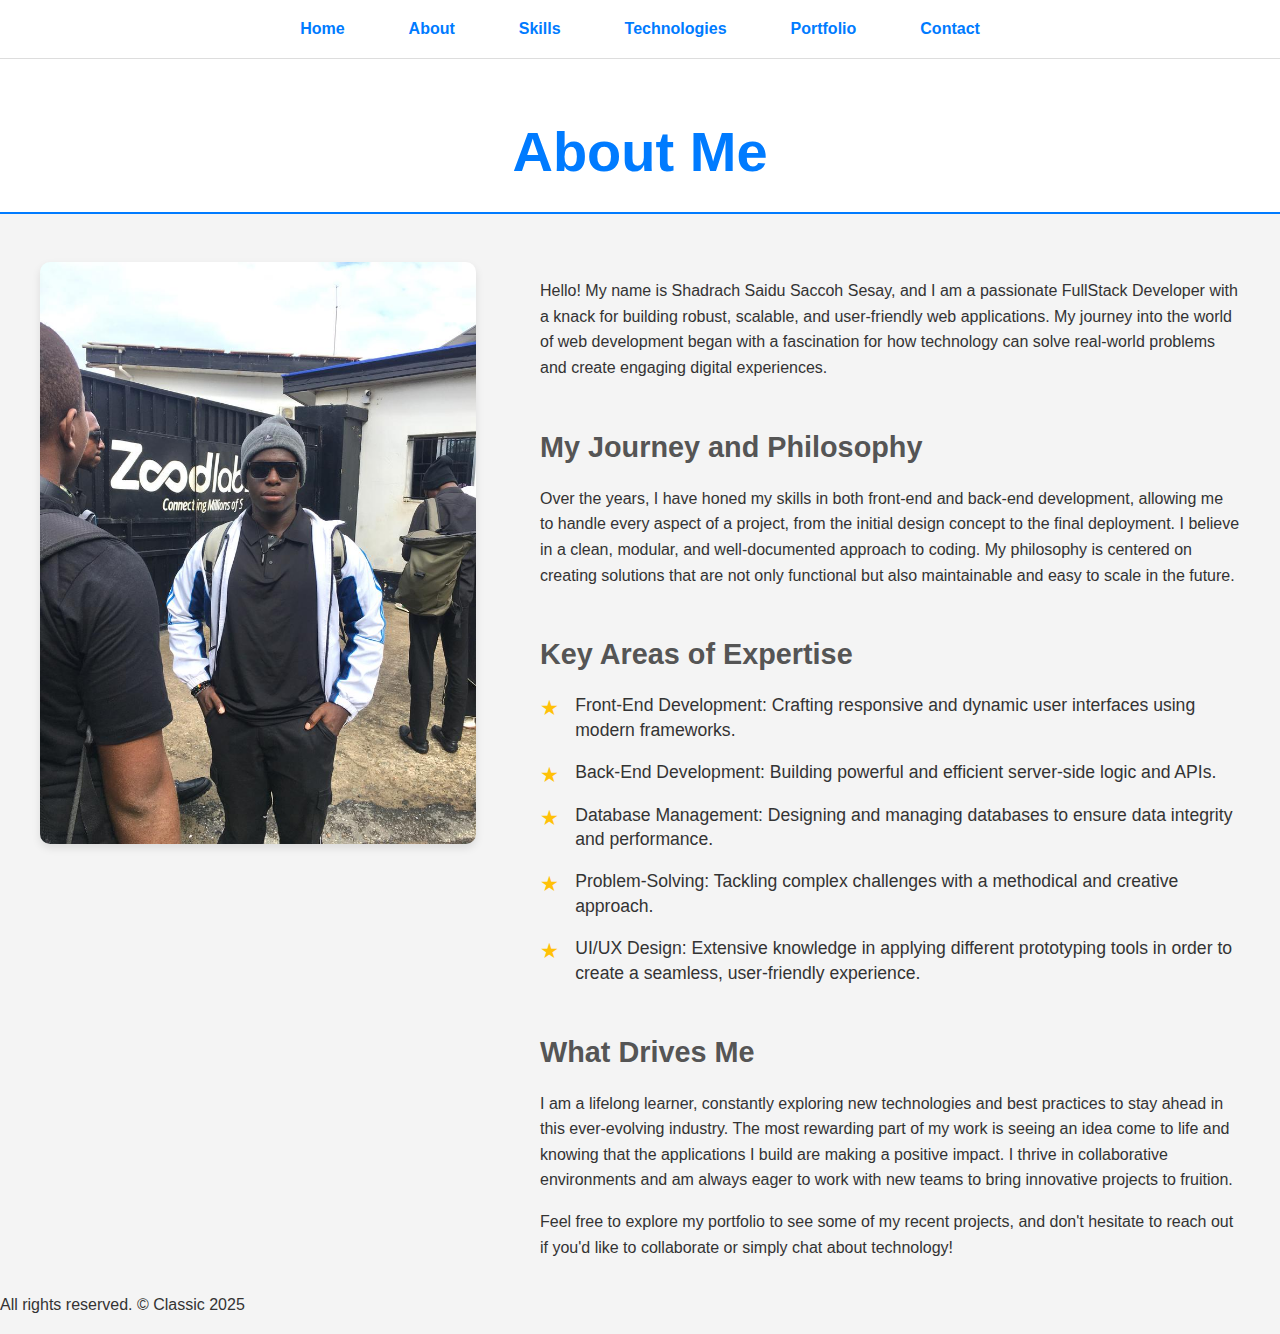
<file: about.html>
<!DOCTYPE html>
<html lang="en">

<head>
    <meta charset="UTF-8">
    <meta name="viewport" content="width=device-width, initial-scale=1.0">
    <title>About Me - My Portfolio</title>
    <link rel="stylesheet" href="style.css">
</head>

<body>
    <header>
        <nav>
            <ul>
                <li><a href="./index.html">Home</a></li>
                <li><a href="./about.html">About</a></li>
                <li><a href="./skills.html">Skills</a></li>
                <li><a href="./technologies.html">Technologies</a></li>
                <li><a href="./portfolio.html">Portfolio</a></li>
                <li><a href="./contact.html">Contact</a></li>
            </ul>
        </nav>
    </header>

    <main>
        <section class="about-header">
            <h2>About Me</h2>
        </section>

        <section class="about-page-content">
            <div class="about-flex-container">
                <div class="about-image">
                    <img src="./images/Zoodlab.jpg" alt="A professional photo of Shadrach Saidu Saccoh Sesay"
                        class="profile-photo">
                </div>

                <div class="about-text">
                    <p>Hello! My name is Shadrach Saidu Saccoh Sesay, and I am a passionate FullStack Developer with a
                        knack for building robust, scalable, and user-friendly web applications. My journey into the
                        world of web development began with a fascination for how technology can solve real-world
                        problems and create engaging digital experiences.</p>

                    <div class="journey-and-philosophy">
                        <h3>My Journey and Philosophy</h3>
                        <p>Over the years, I have honed my skills in both front-end and back-end development, allowing me to
                            handle every aspect of a project, from the initial design concept to the final deployment. I
                            believe in a clean, modular, and well-documented approach to coding. My philosophy is centered
                            on creating solutions that are not only functional but also maintainable and easy to scale in
                            the future.</p>
                    </div>

                    <div class="expertise-section">
                        <h3>Key Areas of Expertise</h3>
                        <ul>
                            <li>Front-End Development: Crafting responsive and dynamic user interfaces using modern
                                frameworks.</li>
                            <li>Back-End Development: Building powerful and efficient server-side logic and APIs.</li>
                            <li>Database Management: Designing and managing databases to ensure data integrity and
                                performance.</li>
                            <li>Problem-Solving: Tackling complex challenges with a methodical and creative approach.</li>
                            <li>UI/UX Design: Extensive knowledge in applying different prototyping tools in order to create
                                a seamless, user-friendly experience.</li>
                        </ul>
                    </div>

                    <div class="motivation-section">
                        <h3>What Drives Me</h3>
                        <p>I am a lifelong learner, constantly exploring new technologies and best practices to stay ahead
                            in this ever-evolving industry. The most rewarding part of my work is seeing an idea come to
                            life and knowing that the applications I build are making a positive impact. I thrive in
                            collaborative environments and am always eager to work with new teams to bring innovative
                            projects to fruition.</p>
                    </div>

                    <div class="call-to-action-section">
                        <p>Feel free to explore my portfolio to see some of my recent projects, and don't hesitate to reach
                            out if you'd like to collaborate or simply chat about technology!</p>
                    </div>
                </div>
            </div>
        </section>
    </main>

    <footer>
        <p>All rights reserved. &copy; Classic 2025</p>
    </footer>
</body>
</html>
</file>
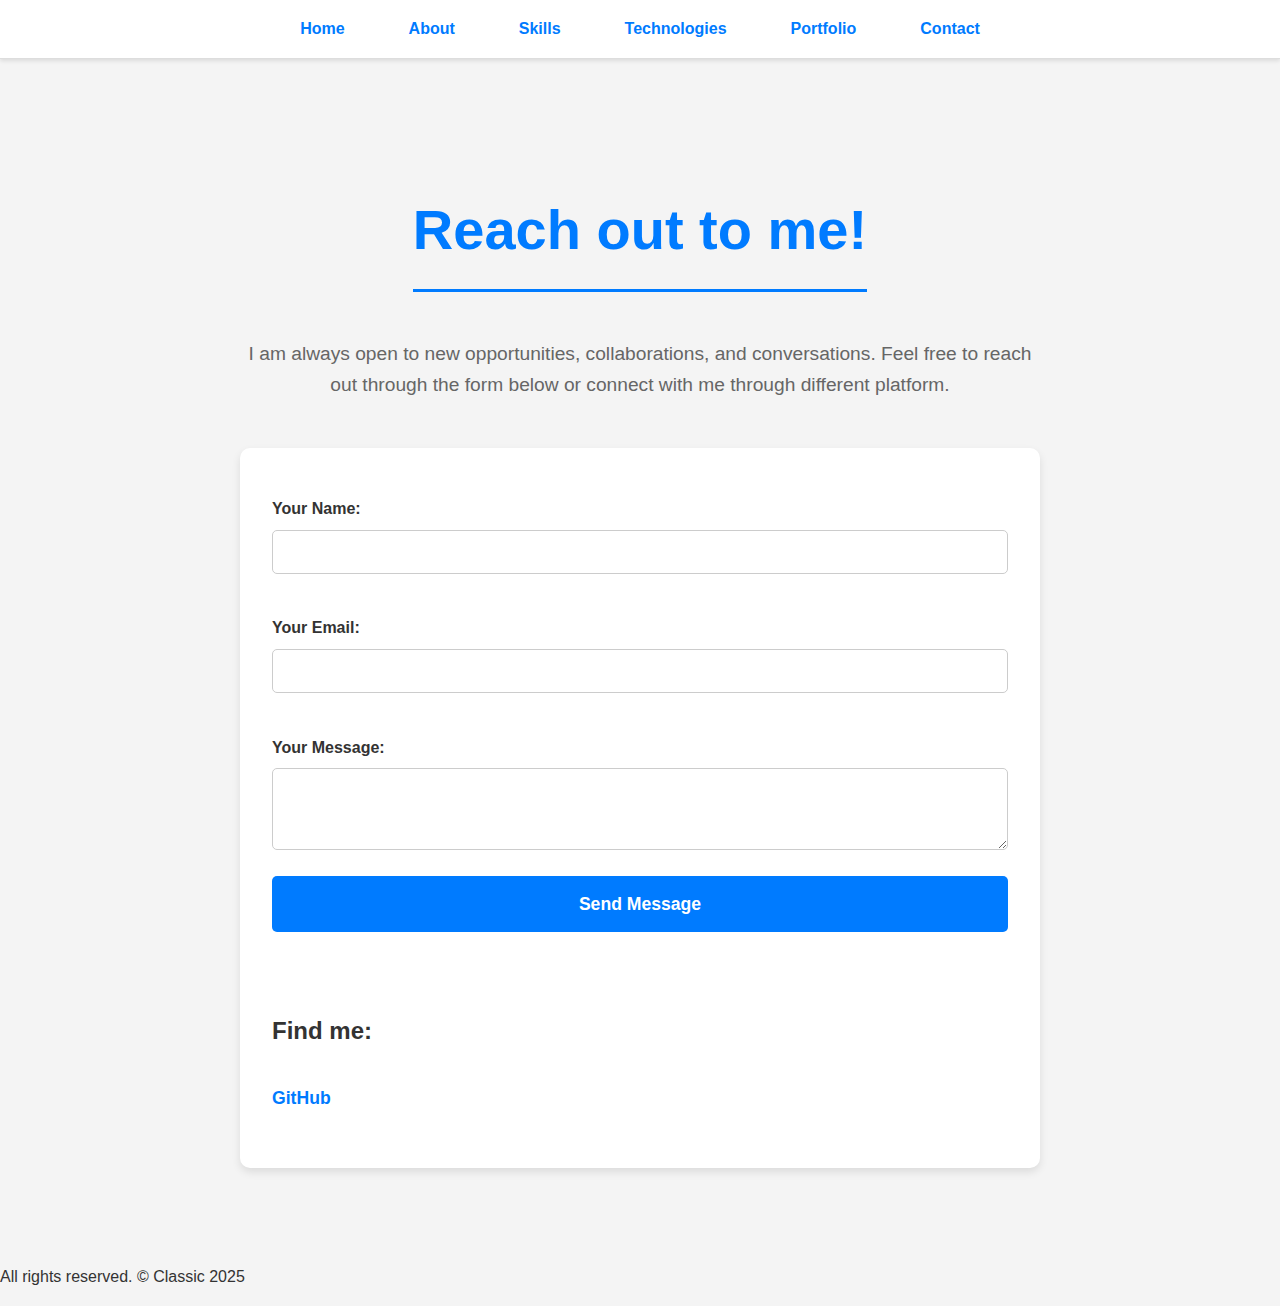
<file: contact.html>
<!DOCTYPE html>
<html lang="en">

<head>
    <meta charset="UTF-8">
    <meta name="viewport" content="width=device-width, initial-scale=1.0">
    <title>Contact - My Portfolio</title>
    <link rel="stylesheet" href="style.css">
</head>

<body>
    <header>
        <nav>
            <ul>
                <li><a href="./index.html">Home</a></li>
                <li><a href="./about.html">About</a></li>
                <li><a href="./skills.html">Skills</a></li>
                <li><a href="./technologies.html">Technologies</a></li>
                <li><a href="./portfolio.html">Portfolio</a></li>
                <li><a href="./contact.html">Contact</a></li>
            </ul>
        </nav>
    </header>

    <main>
        <section class="contact-page">
            <div class="contact-header">
                <h2>Reach out to me!</h2>
                <p>I am always open to new opportunities, collaborations, and conversations. Feel free to reach out
                    through the form below or connect with me through different platform.</p>
            </div>

            <div class="contact-content">
                <form action="#" method="post" class="contact-form">
                    <label for="name">Your Name:</label>
                    <input type="text" id="name" name="name" required>
                    <br>

                    <label for="email">Your Email:</label>
                    <input type="email" id="email" name="email" required>
                    <br>

                    <label for="message">Your Message:</label>
                    <textarea id="message" name="message" rows="4" required></textarea>

                    <button type="submit" class="submit-button">Send Message</button>
                </form>

                <div class="social-links">
                    <h3>Find me:</h3>
                    <ul>
                        <li><a href="https://github.com/EssenceShady" target="_blank">GitHub</a></li>
                    </ul>
                </div>
            </div>
        </section>
    </main>

    <footer>
        <p>All rights reserved. &copy; Classic 2025</p>
    </footer>

</body>

</html>
</file>
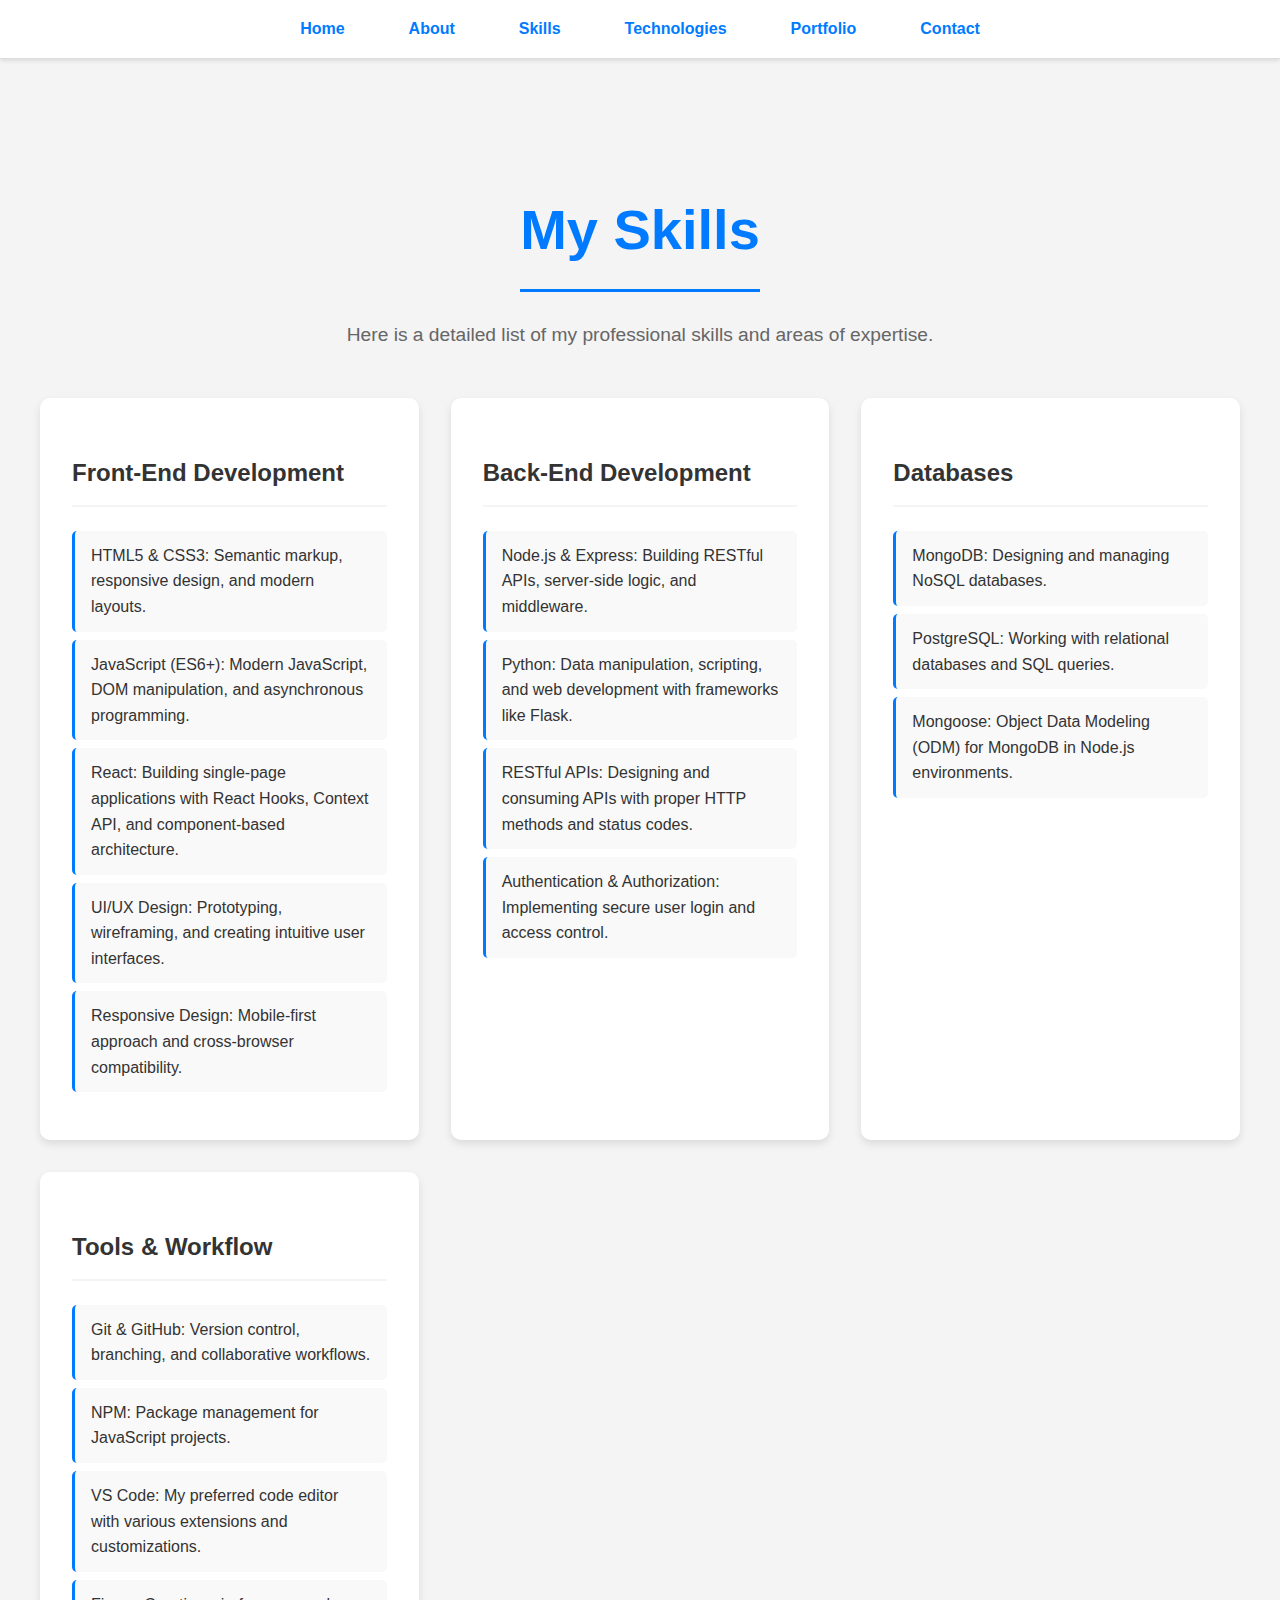
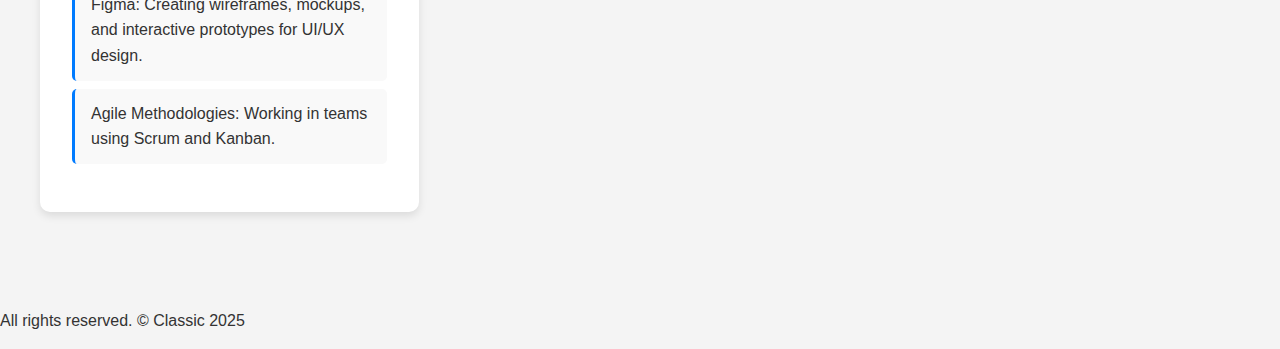
<file: skills.html>
<!DOCTYPE html>
<html lang="en">

<head>
    <meta charset="UTF-8">
    <meta name="viewport" content="width=device-width, initial-scale=1.0">
    <title>Skills - My Portfolio</title>
    <link rel="stylesheet" href="style.css">
</head>

<body>
    <header>
        <nav>
            <ul>
                <li><a href="./index.html">Home</a></li>
                <li><a href="./about.html">About</a></li>
                <li><a href="./skills.html">Skills</a></li>
                <li><a href="./technologies.html">Technologies</a></li>
                <li><a href="./portfolio.html">Portfolio</a></li>
                <li><a href="./contact.html">Contact</a></li>
            </ul>
        </nav>
    </header>

    <main>
        <section class="skills-page">
            <div class="skills-header">
                <h2>My Skills</h2>
                <p>Here is a detailed list of my professional skills and areas of expertise.</p>
            </div>
            
            <div class="skills-container">
                <div class="skill-category">
                    <h3>Front-End Development</h3>
                    <ul>
                        <li>HTML5 & CSS3: Semantic markup, responsive design, and modern layouts.</li>
                        <li>JavaScript (ES6+): Modern JavaScript, DOM manipulation, and asynchronous programming.</li>
                        <li>React: Building single-page applications with React Hooks, Context API, and component-based architecture.</li>
                        <li>UI/UX Design: Prototyping, wireframing, and creating intuitive user interfaces.</li>
                        <li>Responsive Design: Mobile-first approach and cross-browser compatibility.</li>
                    </ul>
                </div>

                <div class="skill-category">
                    <h3>Back-End Development</h3>
                    <ul>
                        <li>Node.js & Express: Building RESTful APIs, server-side logic, and middleware.</li>
                        <li>Python: Data manipulation, scripting, and web development with frameworks like Flask.</li>
                        <li>RESTful APIs: Designing and consuming APIs with proper HTTP methods and status codes.</li>
                        <li>Authentication & Authorization: Implementing secure user login and access control.</li>
                    </ul>
                </div>
                
                <div class="skill-category">
                    <h3>Databases</h3>
                    <ul>
                        <li>MongoDB: Designing and managing NoSQL databases.</li>
                        <li>PostgreSQL: Working with relational databases and SQL queries.</li>
                        <li>Mongoose: Object Data Modeling (ODM) for MongoDB in Node.js environments.</li>
                    </ul>
                </div>

                <div class="skill-category">
                    <h3>Tools & Workflow</h3>
                    <ul>
                        <li>Git & GitHub: Version control, branching, and collaborative workflows.</li>
                        <li>NPM: Package management for JavaScript projects.</li>
                        <li>VS Code: My preferred code editor with various extensions and customizations.</li>
                        <li>Figma: Creating wireframes, mockups, and interactive prototypes for UI/UX design.</li>
                        <li>Agile Methodologies: Working in teams using Scrum and Kanban.</li>
                    </ul>
                </div>
            </div>
        </section>
    </main>

    <footer>
        <p>All rights reserved. &copy; Classic 2025</p>
    </footer>

</body>
</html>
</file>
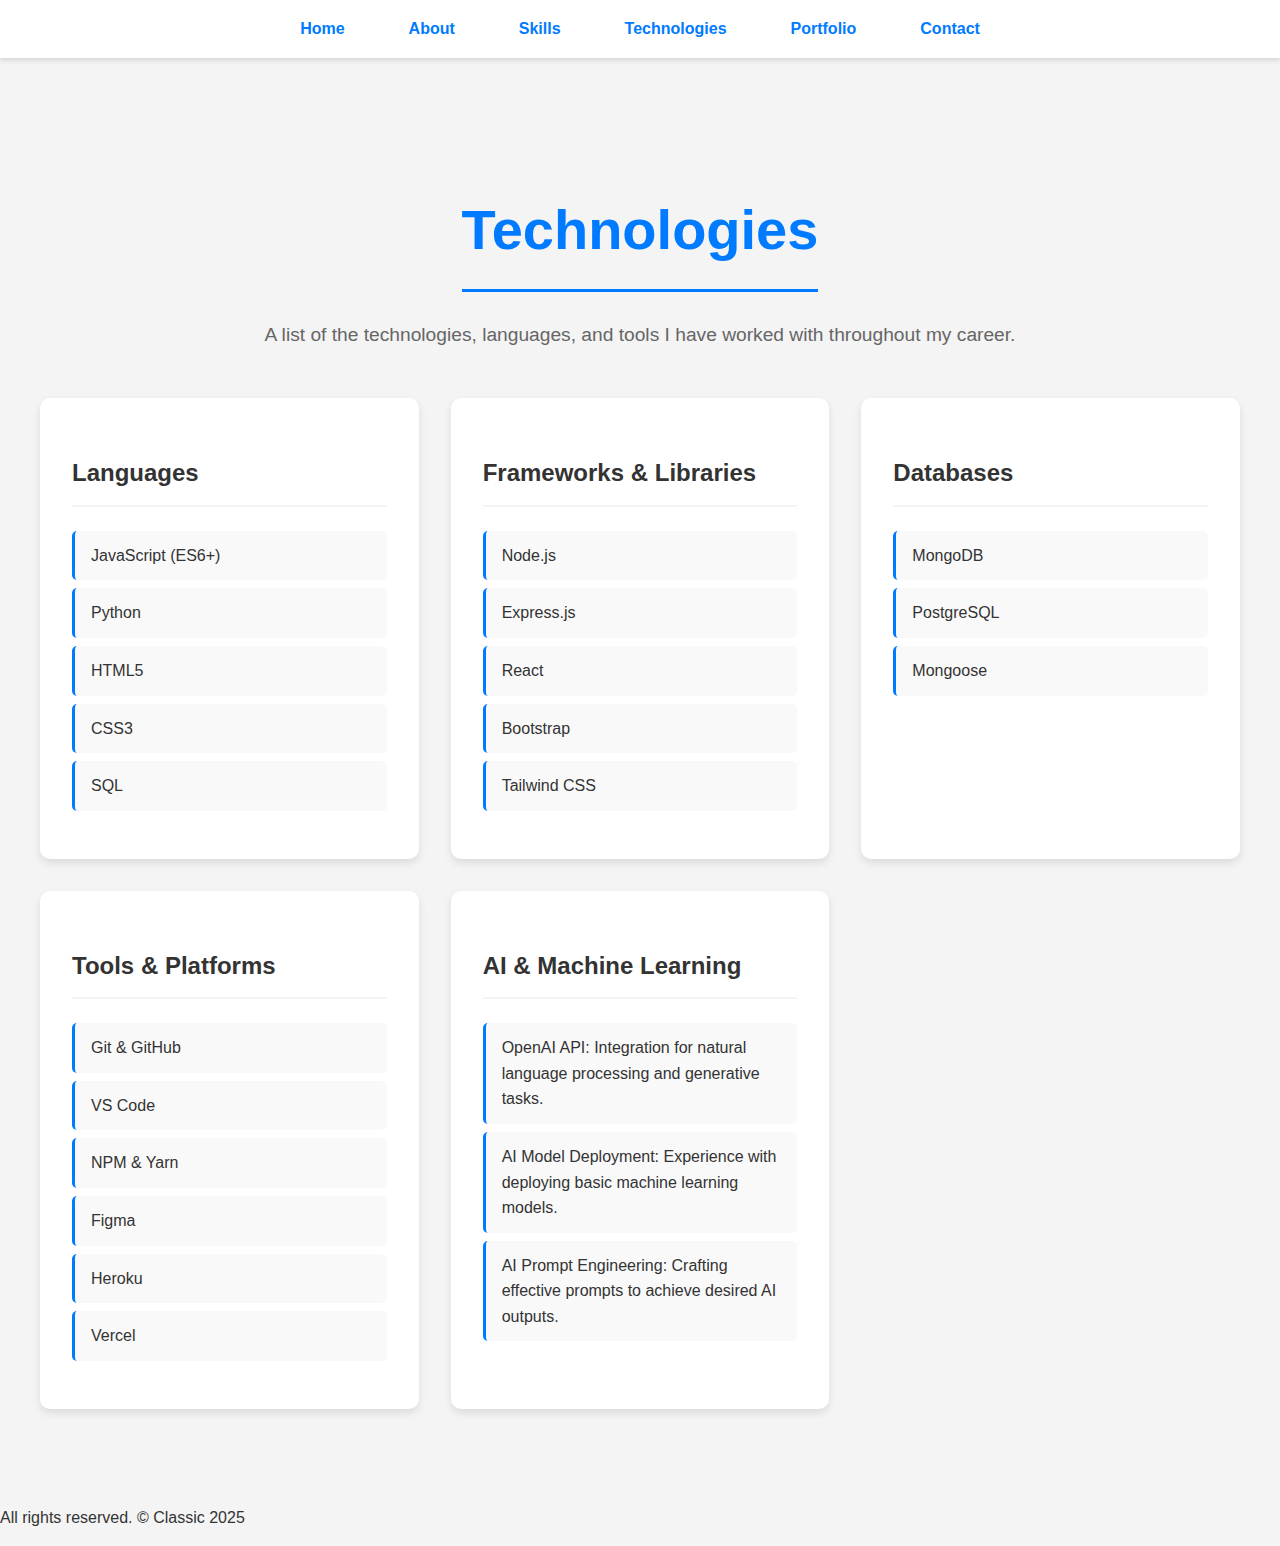
<file: technologies.html>
<!DOCTYPE html>
<html lang="en">

<head>
    <meta charset="UTF-8">
    <meta name="viewport" content="width=device-width, initial-scale=1.0">
    <title>Technologies - My Portfolio</title>
    <link rel="stylesheet" href="style.css">
</head>

<body>
    <header>
        <nav>
            <ul>
                <li><a href="./index.html">Home</a></li>
                <li><a href="./about.html">About</a></li>
                <li><a href="./skills.html">Skills</a></li>
                <li><a href="./technologies.html">Technologies</a></li>
                <li><a href="./portfolio.html">Portfolio</a></li>
                <li><a href="./contact.html">Contact</a></li>
            </ul>
        </nav>
    </header>

    <main>
        <section class="technologies-page">
            <div class="technologies-header">
                <h2>Technologies</h2>
                <p>A list of the technologies, languages, and tools I have worked with throughout my career.</p>
            </div>
            
            <div class="technologies-container">
                <div class="technology-category">
                    <h3>Languages</h3>
                    <ul>
                        <li>JavaScript (ES6+)</li>
                        <li>Python</li>
                        <li>HTML5</li>
                        <li>CSS3</li>
                        <li>SQL</li>
                    </ul>
                </div>

                <div class="technology-category">
                    <h3>Frameworks & Libraries</h3>
                    <ul>
                        <li>Node.js</li>
                        <li>Express.js</li>
                        <li>React</li>
                        <li>Bootstrap</li>
                        <li>Tailwind CSS</li>
                    </ul>
                </div>
                
                <div class="technology-category">
                    <h3>Databases</h3>
                    <ul>
                        <li>MongoDB</li>
                        <li>PostgreSQL</li>
                        <li>Mongoose</li>
                    </ul>
                </div>

                <div class="technology-category">
                    <h3>Tools & Platforms</h3>
                    <ul>
                        <li>Git & GitHub</li>
                        <li>VS Code</li>
                        <li>NPM & Yarn</li>
                        <li>Figma</li>
                        <li>Heroku</li>
                        <li>Vercel</li>
                    </ul>
                </div>

                <div class="technology-category">
                    <h3>AI & Machine Learning</h3>
                    <ul>
                        <li>OpenAI API: Integration for natural language processing and generative tasks.</li>
                        <li>AI Model Deployment: Experience with deploying basic machine learning models.</li>
                        <li>AI Prompt Engineering: Crafting effective prompts to achieve desired AI outputs.</li>
                    </ul>
                </div>
            </div>
        </section>
    </main>

    <footer>
        <p>All rights reserved. &copy; Classic 2025</p>
    </footer>

</body>
</html>
</file>
<file: style.css>
/* ================================================= */
/* General Body and Typography */
/* ================================================= */
body {
    font-family: Arial, sans-serif;
    margin: 0;
    padding: 0;
    line-height: 1.6;
    color: #333;
    background-color: #f4f4f4;
}

h1, h2, h3 {
    font-weight: bold;
    color: #0056b3;
}

/* ================================================= */
/* Header and Navigation */
/* ================================================= */
header {
    background-color: #fff;
    padding: 1em 2em;
    border-bottom: 1px solid #ddd;
    box-shadow: 0 2px 4px rgba(0, 0, 0, 0.1);
}

header ul {
    list-style: none;
    margin: 0;
    padding: 0;
    display: flex;
    justify-content: center;
    gap: 2em;
}

header li a {
    text-decoration: none;
    color: #007BFF;
    font-weight: bold;
    padding: 0.5em 1em;
    transition: color 0.3s ease;
}

header li a:hover {
    color: #0056b3;
}

/* ================================================= */
/* Index Page Styles */
/* ================================================= */
.hero {
    text-align: center;
    padding: 6em 2em;
    background: linear-gradient(rgba(0, 123, 255, 0.8), rgba(0, 86, 179, 0.8)), url('./images/background.jpg') no-repeat center center/cover;
    color: #fff;
    min-height: 50vh;
    display: flex;
    flex-direction: column;
    justify-content: center;
    align-items: center;
}

.hero h1 {
    font-size: 3em;
    margin-bottom: 0.5em;
    text-shadow: 2px 2px 4px rgba(0, 0, 0, 0.5);
}

.hero button {
    background-color: #ffc107;
    color: #333;
    border: none;
    padding: 1em 2em;
    font-size: 1.2em;
    font-weight: bold;
    border-radius: 5px;
    cursor: pointer;
    box-shadow: 0 4px 6px rgba(0, 0, 0, 0.1);
    transition: transform 0.3s ease, background-color 0.3s ease;
}

.hero button:hover {
    background-color: #e0a800;
    transform: translateY(-3px);
}

.about-section {
    display: flex;
    flex-wrap: wrap;
    align-items: center;
    gap: 2em;
    padding: 4em 2em;
    max-width: 1200px;
    margin: 0 auto;
}

.about-image {
    flex: 1;
    min-width: 400px;
    text-align: center;
}

.about-image img {
    max-width: 100%;
    height: auto;
    border-radius: 10px;
    box-shadow: 0 4px 8px rgba(0, 0, 0, 0.1);
}

.about-content {
    flex: 2;
}

.about-content h2 {
    color: #007BFF;
}

/* ================================================= */
/* About Page Specific Styles */
/* ================================================= */
.about-header {
    text-align: center;
    padding: 3em 1em 1em;
    background-color: #fff;
    border-bottom: 2px solid #007BFF;
    margin-bottom: 3em;
}

.about-header h2 {
    font-size: 3.5em;
    color: #007BFF;
    margin: 0;
}

.about-page-content {
    max-width: 1200px;
    margin: 0 auto;
    padding: 0 2em;
}

.about-page-content .about-flex-container {
    display: flex;
    flex-wrap: wrap;
    gap: 4em;
    align-items: flex-start;
}

.about-text {
    flex: 2;
    max-width: 700px;
}

.about-text h3 {
    font-size: 1.8em;
    margin-top: 1.5em;
    margin-bottom: 0.5em;
    color: #555;
}

.about-text ul {
    list-style: none;
    padding: 0;
}

.about-text ul li {
    padding-left: 2em;
    position: relative;
    margin-bottom: 1em;
    line-height: 1.4;
    font-size: 1.1em;
}

.about-text ul li::before {
    content: '★';
    color: #ffc107;
    position: absolute;
    left: 0;
    font-size: 1.2em;
}

.about-image {
    flex: 1;
    min-width: 250px;
    text-align: center;
}

.profile-photo {
    width: 100%;
    max-width: 350px;
    height: auto;
    border-radius: 15px;
    box-shadow: 0 8px 16px rgba(0, 0, 0, 0.15);
    transition: transform 0.3s ease;
}

.profile-photo:hover {
    transform: scale(1.03);
}

/* ================================================= */
/* Skills and Technologies Pages */
/* ================================================= */
.skills-page,
.technologies-page {
    padding: 5em 2em;
    max-width: 1200px;
    margin: 0 auto;
}

.skills-header,
.technologies-header {
    text-align: center;
    margin-bottom: 3em;
}

.skills-header h2,
.technologies-header h2 {
    font-size: 3.5em;
    color: #007BFF;
    border-bottom: 3px solid #007BFF;
    display: inline-block;
    padding-bottom: 0.25em;
    margin-bottom: 0.5em;
}

.skills-header p,
.technologies-header p {
    font-size: 1.2em;
    color: #666;
    max-width: 800px;
    margin: 0 auto;
}

.skills-container,
.technologies-container {
    display: grid;
    grid-template-columns: repeat(auto-fit, minmax(300px, 1fr));
    gap: 2em;
}

.skill-category,
.technology-category {
    background-color: #fff;
    border-radius: 10px;
    padding: 2em;
    box-shadow: 0 4px 8px rgba(0, 0, 0, 0.1);
    transition: transform 0.3s ease, box-shadow 0.3s ease;
}

.skill-category:hover,
.technology-category:hover {
    transform: translateY(-5px);
    box-shadow: 0 8px 16px rgba(0, 0, 0, 0.15);
}

.skill-category h3,
.technology-category h3 {
    color: #333;
    font-size: 1.5em;
    border-bottom: 2px solid #f4f4f4;
    padding-bottom: 0.5em;
    margin-bottom: 1em;
}

.skill-category ul,
.technology-category ul {
    list-style: none;
    padding: 0;
}

.skill-category ul li,
.technology-category ul li {
    background-color: #f9f9f9;
    padding: 0.75em 1em;
    border-left: 3px solid #007BFF;
    margin-bottom: 0.5em;
    border-radius: 5px;
    font-size: 1em;
    transition: background-color 0.3s ease;
}

.skill-category ul li:hover,
.technology-category ul li:hover {
    background-color: #e9ecef;
}

/* ================================================= */
/* Portfolio Page Specific Styles */
/* ================================================= */
.portfolio-header {
    text-align: center;
    padding: 3em 1em 1em;
    background-color: #fff;
    border-bottom: 2px solid #007BFF;
    margin-bottom: 3em;
}

.portfolio-header h2 {
    font-size: 3.5em;
    color: #007BFF;
    margin: 0;
}

.portfolio-header p {
    font-size: 1.2em;
    color: #666;
    max-width: 800px;
    margin: 0 auto;
}

.portfolio-grid {
    display: grid;
    grid-template-columns: repeat(auto-fit, minmax(350px, 1fr));
    gap: 3em;
    padding: 0 2em;
    max-width: 1200px;
    margin: 0 auto 5em;
}

.portfolio-item {
    background-color: #fff;
    border-radius: 10px;
    box-shadow: 0 4px 8px rgba(0, 0, 0, 0.1);
    transition: transform 0.3s ease, box-shadow 0.3s ease;
    overflow: hidden;
}

.portfolio-item:hover {
    transform: translateY(-10px);
    box-shadow: 0 10px 20px rgba(0, 0, 0, 0.2);
}

.project-image {
    width: 100%;
    height: 250px;
    object-fit: cover;
    display: block;
}

.project-details {
    padding: 1.5em;
}

.project-details h3 {
    font-size: 1.8em;
    margin-top: 0;
    margin-bottom: 0.5em;
}

.project-description {
    color: #555;
    font-size: 1em;
}

.technologies-used {
    font-size: 0.9em;
    color: #888;
    margin-bottom: 1em;
}

.project-links {
    display: flex;
    gap: 1em;
    margin-top: 1.5em;
}

.project-links a {
    text-decoration: none;
    padding: 0.75em 1.5em;
    border-radius: 5px;
    font-weight: bold;
    transition: background-color 0.3s ease, color 0.3s ease;
}

.live-link {
    background-color: #007BFF;
    color: #fff;
}

.live-link:hover {
    background-color: #0056b3;
}

.github-link {
    background-color: #333;
    color: #fff;
}

.github-link:hover {
    background-color: #555;
}

/* ================================================= */
/* Contact Page Specific Styles */
/* ================================================= */
.contact-page {
    padding: 5em 2em;
    max-width: 800px;
    margin: 0 auto;
}

.contact-header {
    text-align: center;
    margin-bottom: 3em;
}

.contact-header h2 {
    font-size: 3.5em;
    color: #007BFF;
    border-bottom: 3px solid #007BFF;
    display: inline-block;
    padding-bottom: 0.25em;
    margin-bottom: 0.5em;
}

.contact-header p {
    font-size: 1.2em;
    color: #666;
}

.contact-content {
    display: grid;
    grid-template-columns: 1fr;
    gap: 2em;
    background-color: #fff;
    padding: 2em;
    border-radius: 10px;
    box-shadow: 0 4px 8px rgba(0, 0, 0, 0.1);
}

.contact-form {
    display: flex;
    flex-direction: column;
}

.contact-form label {
    font-weight: bold;
    margin-top: 1em;
    margin-bottom: 0.5em;
}

.contact-form input,
.contact-form textarea {
    padding: 0.75em;
    border: 1px solid #ccc;
    border-radius: 5px;
    font-size: 1em;
    transition: border-color 0.3s ease;
}

.contact-form input:focus,
.contact-form textarea:focus {
    border-color: #007BFF;
    outline: none;
}

.submit-button {
    background-color: #007BFF;
    color: #fff;
    border: none;
    padding: 1em 2em;
    font-size: 1.1em;
    font-weight: bold;
    border-radius: 5px;
    cursor: pointer;
    margin-top: 1.5em;
    transition: background-color 0.3s ease;
}

.submit-button:hover {
    background-color: #0056b3;
}

.social-links h3 {
    font-size: 1.5em;
    color: #333;
    margin-top: 2em;
    margin-bottom: 1em;
}

.social-links ul {
    list-style: none;
    padding: 0;
}

.social-links ul li a {
    text-decoration: none;
    color: #007BFF;
    font-weight: bold;
    font-size: 1.1em;
    padding: 0.5em 0;
    display: block;
    transition: color 0.3s ease;
}

.social-links ul li a:hover {
    color: #0056b3;
}

/* ================================================= */
/* Responsive Media Queries */
/* ================================================= */

/* General mobile adjustments */
@media (max-width: 768px) {
    header ul {
        flex-wrap: wrap;
        gap: 1em;
    }

    .hero h1 {
        font-size: 2em;
    }

    .about-section {
        flex-direction: column;
    }
    
    .portfolio-grid,
    .skills-container,
    .technologies-container {
        grid-template-columns: 1fr;
    }

    .about-page-content .about-flex-container {
        flex-direction: column;
        align-items: center;
    }
}
</file>
